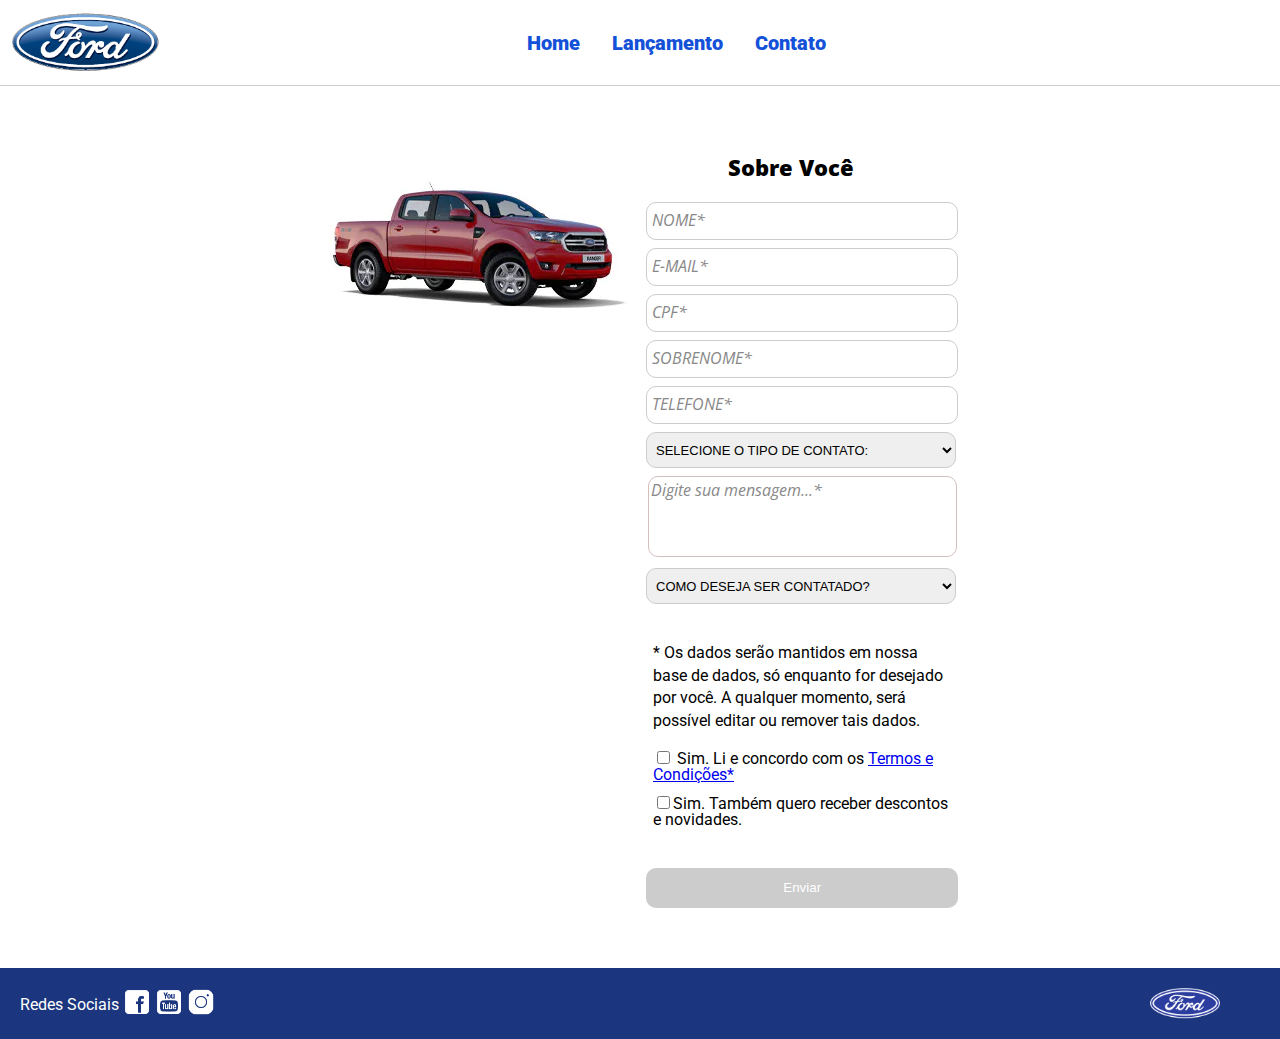
<file: DESAFIO-LGPD-FORD-ENTER-main/anexo_desafio_javascript/contato.html>
<!DOCTYPE html>
<html lang="pt-br">
<head>
    <meta charset="UTF-8">
    <meta http-equiv="X-UA-Compatible" content="IE=edge">
    <meta name="viewport" content="width=device-width, initial-scale=1.0">
    <title>Ford</title>    
    <link rel="icon" type="image/png" href="img/icon-ford.png">
    <link href="css/reset.css" rel="stylesheet">
    <link href="css/style.css" rel="stylesheet">
    <link href="css/form.css" rel="stylesheet">
    <link href="https://fonts.googleapis.com/css2?family=Open+Sans:ital,wght@0,300..800;1,300..800&display=swap" rel="stylesheet">
    <script src="js/form.js"></script>
</head>
<body>
    <header>       
        <div>
            <img src="img/logo-ford-256.png" width="150" class="logo" />
        </div>
        <nav>
            <ul>
                <li>
                    <a href="index.html">Home</a>
                </li>
                <li>
                    <a href="lancamento.html">Lançamento</a>
                </li>
                <li>
                    <a href="contato.html">Contato</a>
                </li>
            </ul>
        </nav>

    </header>
    <main>
        <div class="forms">
            <div>
                <img src="img/xls 2.2 diesel.jpg">
            </div>
            <div>
                <h2 class="titulo" style="font-family: Open Sans; font-size: 22px;">Sobre Você</h2>
                <br>
                
                <form onsubmit="return Enviar();">
                <input type="text" id="nomeid" name="nome" placeholder="NOME*" class="fordform" required>
                <input type="text" name="email" placeholder="E-MAIL*" class="fordform" required>
                <input type="text" name="cpf" placeholder="CPF*" class="fordform" required>
                <input type="text" name="sobrenome" placeholder="SOBRENOME*" class="fordform" required>
                <input type="text" name="telefone" placeholder="TELEFONE*" class="fordform" required>
                <select name="contato" id="tipo-contato" class="fordform" required>
                <option selected>SELECIONE O TIPO DE CONTATO:</option>
                <option>Elogio</option>
                <option>Reclamação</option>
                <option>Solicitação</option>
                </select>
                <textarea id="mensagem" name="mensagem" placeholder="Digite sua mensagem...*" class="formmensage" rows="5" required></textarea>
                <select name="contato" id="tipo-contato" class="fordform" required>
                <option selected>COMO DESEJA SER CONTATADO?</option>
                <option>TELEFONE</option>
                <option>E-MAIL</option>
                </select>
                
                <div class="formLGPD" style="width: 300px; overflow-wrap: break-word;">
                
                <p>* Os dados serão mantidos em nossa base de dados, só enquanto for desejado por você. A qualquer momento, será possível editar ou remover tais dados.</p>

                <br>
                <label>
                <input type="checkbox" id="checkbox1"> Sim. Li e concordo com os <a href="https://www.ford.com.br/politica-de-privacidade/" target="_blank" id="link-termos">Termos e Condições*</a>
                </label>
                
                <label>
                <input type="checkbox" id="checkbox2">Sim.  Também quero receber descontos e novidades.
                </label>
                </div>
                    
            <button class= "botao_contato" type="submit" disabled>Enviar</button>
            </form>

            </div>
            
        </div>

    </main>

    <footer>
        <nav id="social">
            <ul>
                <li><span class="redesociais">Redes Sociais</span></li>
                <li><a href="https://www.facebook.com/ford/" title="Facebook"><img src="img/facebook-50.png"></a></li>
                <li><a href="https://www.youtube.com/@ford" title="YouTube"><img src="img/youtube-squared-50.png"></a></li>
                <li><a href="https://www.instagram.com/ford/" title="Instagram"><img src="img/instagram-logo-50.png"></a></li>
            </ul>
        </nav>
        <div>
           <img src="img/ford-96.png" width="70"  />
        </div>
    </footer>   

 <div id="modal-alerta"> 
  <div style="background: white; padding: 30px; border-radius: 10px; text-align: center; max-width: 90%; box-shadow: 0 0 10px black;">
    <p>Por favor, leia os Termos e Condições antes de prosseguir.</p>
     <div style="display: flex; justify-content: center; margin-top: 15px;">
     <button onclick="fecharModal()" style= "margin-top: 15px; padding: 10px 20px; border: none; background-color: #1351d8; color: white; border-radius: 5px; cursor: pointer;">OK</button>
     </div>
  </div>
 </div>

<script src="js/termos.js"></script>

</body>
</html>
</file>
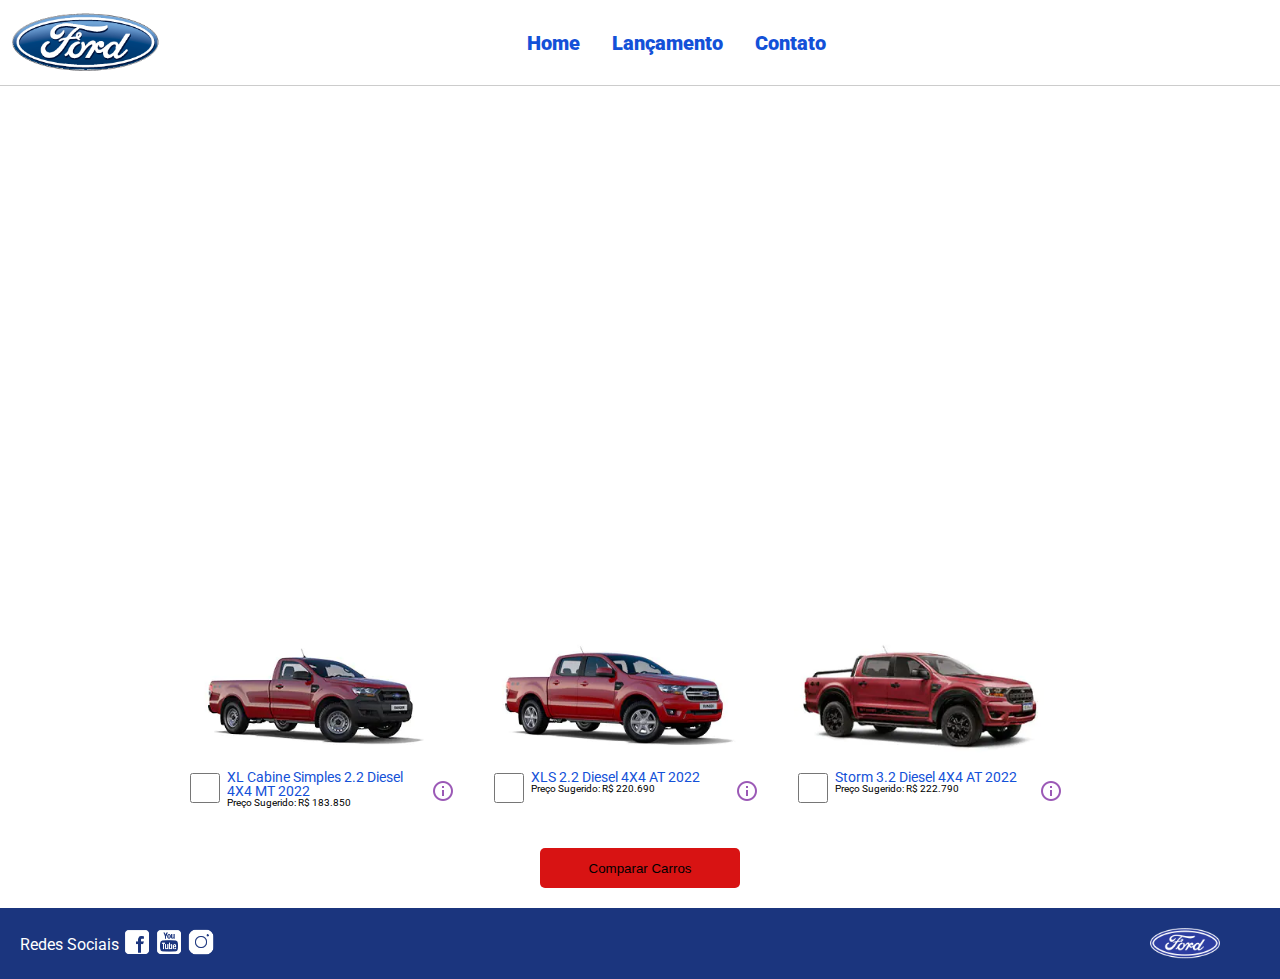
<file: DESAFIO-LGPD-FORD-ENTER-main/anexo_desafio_javascript/lancamento.html>
<!DOCTYPE html>
<html lang="pt-br">
<head>
    <meta charset="UTF-8">
    <meta http-equiv="X-UA-Compatible" content="IE=edge">
    <meta name="viewport" content="width=device-width, initial-scale=1.0">
    <title>Ford</title>    
    <link rel="icon" type="image/png" href="img/icon-ford.png">
    <link href="css/reset.css" rel="stylesheet">
    <link href="css/style.css" rel="stylesheet">
    <link href="css/lancamento.css" rel="stylesheet">
    <script src="js/compare.js"></script>
</head>
<body>
    <header>       
        <div>
            <img src="img/logo-ford-256.png" width="150" class="logo" />
        </div>
        <nav>
            <ul>
                <li>
                    <a href="index.html">Home</a>
                </li>
                <li>
                    <a href="lancamento.html">Lançamento</a>
                </li>
                <li>
                    <a href="contato.html">Contato</a>
                </li>
            </ul>
        </nav>

    </header>
    <main>
        <div>
            <iframe style = "display: block; margin-bottom: 30px; margin-left: auto; margin-right: auto; width: 100%;
            height: 500px;" src="https://www.youtube-nocookie.com/embed/vQsryuNmsL0?controls=0&autoplay=1&modestbranding=0&loop=1&mute=1&rel=0&hd=1" title="YouTube video player" frameborder="0" allow="accelerometer; autoplay; clipboard-write; encrypted-media; gyroscope; picture-in-picture" allowfullscreen></iframe>
        </div>
        <div>
            <ul class="modelcars">
                <li> 
                    <img src="img/XL Cabine.jpg" class="photocar">
                    <div class="infocar">
                        <div>
                            <input type="checkbox" value="car1" class="checkbox" onchange="SetCarToCompare(this, new Car('XL Cabine Simples 2.2 Diesel 4X4 MT 2022', 183850, 511, 1821, 232, 1234, 2.2, 160, 1420, 'Aço Estampado 16', 'img/XL Cabine.jpg'));">
                        </div>
                        <div class="info">
                            <span class="textmodel">XL Cabine Simples 2.2 Diesel 4X4 MT 2022</span>
                            <span class="textprice">Preço Sugerido: R$ 183.850</span>
                        </div>
                        <div>
                            <img src="img/info.png">
                        </div>
                    </div>
                </li>
                <li>
                    <img src="img/xls 2.2 diesel.jpg" class="photocar">
                    <div class="infocar">
                        <div>
                            <input type="checkbox" value="car1" class="checkbox" onchange="SetCarToCompare(this, new Car('XLS 2.2 Diesel 4X4 AT 2022', 220690, 511, 1821, 232, 1076, 2.2, 160, 1180, 'Aço Estampado 16', 'img/xls 2.2 diesel.jpg'));">
                        </div>
                        <div class="info">
                            <span class="textmodel">XLS 2.2 Diesel 4X4 AT 2022</span>
                            <span class="textprice">Preço Sugerido: R$ 220.690</span>
                        </div>
                        <div>
                            <img src="img/info.png">
                        </div>
                    </div>
                </li>
                <li>
                    <img src="img/storm.jpg" class="photocar">
                    <div class="infocar">
                        <div>
                            <input type="checkbox" value="car1" class="checkbox" onchange="SetCarToCompare(this, new Car('Storm 3.2 Diesel 4X4 AT 2022', 222790, 511, 1821, 232, 1040, 3.2, 200, 1180, 'Liga Leve 17', 'img/storm.jpg'));">
                        </div>
                        <div class="info">
                            <span class="textmodel">Storm 3.2 Diesel 4X4 AT 2022</span>
                            <span class="textprice">Preço Sugerido: R$ 222.790</span>
                        </div>
                        <div>
                            <img src="img/info.png">
                        </div>
                    </div>
                </li>
            </ul>
        </div>
        <div style="text-align: center;padding-bottom: 20px;">
            <button type="button" style="height: 40px; width: 200px;" onclick="ShowCompare()">Comparar Carros</button>
        </div> 
    </main>
    <footer>
        <nav id="social">
            <ul>
                <li><span class="redesociais">Redes Sociais</span></li>
                <li><a href="https://www.facebook.com/ford/" title="Facebook"><img src="img/facebook-50.png"></a></li>
                <li><a href="https://www.youtube.com/@ford" title="YouTube"><img src="img/youtube-squared-50.png"></a></li>
                <li><a href="https://www.instagram.com/ford/" title="Instagram"><img src="img/instagram-logo-50.png"></a></li>
            </ul>
        </nav>
        <div>
           <img src="img/ford-96.png" width="70"  />
        </div>
    </footer> 

    <div id="compare">
        <table>
            <tbody>
            <tr >
            <td>&nbsp;</td>
            <td id="compare_image_0"></td>
            <td id="compare_image_1"></td>
            </tr>
            <tr >
            <td>Modelo</td>
            <td id="compare_modelo_0"></td>
            <td id="compare_modelo_1"></td>
            </tr>
            <tr >
            <td>Altura da ca&ccedil;amba (mm)</td>
            <td id="compare_alturacacamba_0"></td>
            <td id="compare_alturacacamba_1"></td>
            </tr>
            <tr >
            <td >Altura do ve&iacute;culo (mm)</td>
            <td id="compare_alturaveiculo_0"></td>
            <td id="compare_alturaveiculo_1"></td>
            </tr>
            <tr>
            <td>Altura livre do solo (mm)</td>
            <td id="compare_alturasolo_0"></td>
            <td id="compare_alturasolo_1"></td>
            </tr>
            <tr >
            <td >Capacidade de carga (Kg)</td>
            <td id="compare_capacidadecarga_0"></td>
            <td id="compare_capacidadecarga_1"></td>
            </tr>
            <tr >
            <td >Motor</td>
            <td id="compare_motor_0"></td>
            <td id="compare_motor_1"></td>
            </tr>
            <tr >
            <td >Pot&ecirc;ncia (cv)</td>
            <td id="compare_potencia_0"></td>
            <td id="compare_potencia_1"></td>
            </tr>
            <tr >
            <td >Volume de ca&ccedil;amba (L)</td>
            <td id="compare_volumecacamba_0"></td>
            <td id="compare_volumecacamba_1"></td>
            </tr>
            <tr >
            <td >Roda</td>
            <td id="compare_roda_0"></td>
            <td id="compare_roda_1"></td>
            </tr>
            <tr >
            <td >Pre&ccedil;o</td>
            <td id="compare_preco_0"></td>
            <td id="compare_preco_1"></td>
            </tr>
            </tbody>
            
        </table>
        <div style="text-align: center;padding-bottom: 20px;">
            <button type="button" style="height: 40px; width: 200px;" onclick="HideCompare()">Fechar</button>
        </div> 
    </div>   
</body>
</html>
</file>
<file: DESAFIO-LGPD-FORD-ENTER-main/anexo_desafio_javascript/css/style.css>
@import url('https://fonts.googleapis.com/css2?family=Roboto:wght@300&display=swap');

body {
    background: #FFFFFF;
    height: 100%;
    font-family: 'Roboto', sans-serif;
}

html {
    height: 100%;
}

header ul {
    text-align: center;
    margin-left: auto;
    margin-right: auto;
    display: block;
}

ul {
	display: inline-block;
}

header {
    background: #FFFFFF;
    border-bottom: 1px solid #ccc;
    margin-bottom: 10px;
    padding: 10px;
}

header div {
    display: inline;
    vertical-align: middle;
}

header nav {
    display: inline-block;
    vertical-align: middle;
    width: 80vw;
}

header nav a {
    color: #1351d8;
    font-size: 20px;
    text-decoration: none;
    font-weight: 900;
    margin-left: 14px;
    margin-right: 14px;
}

header nav a:hover {
    color: #1b357e;
    text-decoration: none;
    font-weight: 900;
}

nav li {
    display: inline;
    list-style: none;
}

main {
    min-height: calc(100% - 167px);
}

.carousel-img {
    width: 100%;
    padding: 25px;
    text-align: center;
    justify-content: center;
	height: auto;
}

div#carousel {
    height: 46vh;
    width: 100%;
     max-height: 628px;
    -webkit-transition: all .3s ease-in-out;
    -moz-transition: all .3s ease-in-out;
    transition: all .3s ease-in-out;
    text-align: center;
}

div#carousel-title a {
    text-decoration: none;
}

div#carousel-title  {
    display: block;
    text-align: center;
    margin-top: 80px;
    font-weight:bold;
}

button {
    background-color: rgb(216, 19, 19);
    border: black;
    border-radius: 5px;
}

button:hover {
    background: #5e0909;
    cursor: pointer;
}

#prev-button {
    left: 200px;
}

#next-button {
    right: 200px;
}

.nav-arrow {
    position: absolute;
    top: 45%;
    transform: translateY(-50%);
    background-color: rgba(0,0,0,0.5);
    color: white;
    border: none;
    font-size: 24px;
    padding: 10px;
    cursor: pointer;
    z-index: 10; 
    border-radius: 50%;
}


nav#social {
    display: inline;
    width: 80%;
}

nav#social ul img {
    width: 28px;
}

span.redesociais {
    color: #ffffff;
    vertical-align: super;
}



footer {
    background: #1B357E;
    padding: 20px;

}

footer div {
    display: inline;
    float: right;
    margin-right: 40px;
}
</file>
<file: DESAFIO-LGPD-FORD-ENTER-main/anexo_desafio_javascript/css/form.css>
main div {
    display: inline-block;
    vertical-align: top;
    text-align: left;
    padding-top: 30px;
    padding-bottom: 30px;
}

.fordform {
    display: block;
    width: 300px;
    border: 1px solid #cccccc;
    border-radius: 10px;
    height: 26px;
    margin: 8px;
    font-size: 13px;
    padding: 5px;
}

.titulo {
    margin-left: 90px;
}

select.fordform {
    width: 310px;
    height: 36px;
    color: #807d7d;
}

.forms input:hover {
    border: 2px solid #1B357E; 
	box-shadow: 0 0 5px #140101;
}

.fordform::placeholder {
  font-family: 'Open Sans', cursive; /* ou outra fonte que você quiser */
  font-size: 16px; /* você também pode ajustar o tamanho */
  font-style: italic; /* opcional */
  color: #888; /* cor opcional */
}

#mensagem {
	resize: none;
    border-radius: 10px;
    border-color: rgb(211, 190, 190);
    margin-left: 10px;
    width: 303px;
}

#mensagem:hover {
	border: 2px solid #1B357E;  
	box-shadow: 0 0 5px #140101;
}

.formmensage::placeholder {
  font-family: 'Open Sans', cursive; /* ou outra fonte que você quiser */
  font-size: 16px; /* você também pode ajustar o tamanho */
  font-style: italic; /* opcional */
  color: #888; /* cor opcional */
}

.formLGPD {
  margin-left: 15px;
  display: block;
}

.formLGPD p {
  margin: 0;
  line-height: 1.4; /* melhora a leitura sem exagerar na altura */
}

.formLGPD label {
    display: block;
    margin-bottom: 10px;
    cursor: pointer;
}

.formLGPD a:hover {
    color: red;
}

input:focus-visible {
    outline: none;
}

select:focus-visible {
    outline: none;
}

#tipo-contato:valid {
    color: black; /* Cor quando uma opção válida for selecionada */
}

.forms {
    display: block;
    text-align: center;
}

h2 {
    text-align: left;
    font-weight: 800;
}


button {
    width: 200px;
    height: 40px;
    margin-right: 8px;
    float: right;
}

.botao_contato {
    background: #1351d8;
    color: #fff;
    border: 0px;
    border-radius: 10px;
    width: 95%;
}

.botao_contato:disabled {
  background-color: #cccccc; 
  cursor: not-allowed;
}

div#modal-alerta {
  display:none;
  position: fixed;
  top: 0; left: 0;
  width: 100vw; 
  height: 100vh; 
  background: rgba(0,0,0,0.7); 
  z-index: 1000; 
  align-items: center; 
  justify-content: center; 
}

div#modal-alerta p {
  font-family: Open Sans;
  font-size: 18px;
}
</file>
<file: DESAFIO-LGPD-FORD-ENTER-main/anexo_desafio_javascript/css/lancamento.css>
ul.modelcars {
    display: block;
    text-align: center;
    margin-bottom: 40px;
}

ul.modelcars li {
    display: inline-block;
    text-align: left;
    width: 300px;
    vertical-align: top;
}

img.photocar {
    display: block;
    width: 250px;
}

.checkbox {
    width: 30px;
    height: 30px;
    border: 1px solid #1b357e;
}

.infocar div {
    display: inline-block;
}

.info {
    width: 200px;
    vertical-align: top;
}

.textmodel {
    display: block;
    text-align: left;
    font-size: 14px;
    color: #1351d8;
    
}
.textprice {
    display: block;
    text-align: left;
    font-size: 10px;
}

table {
    border-collapse: collapse;
    width: 80%;
    margin-left: auto;
    margin-right: auto;
    margin-top: 2vh;
    margin-bottom: 10px;
  }
  
  th, td {
    text-align: left;
    padding: 8px;
  }

  td:nth-child(1) {  
    font-weight: 700;
    width: 40%;
  }

  tr:nth-child(even) {background-color: #f2f2f2;}

div#compare {
    position: absolute;
    display: none;
    width: 50vw;
    max-width: 800px;
    min-width: 400px;
    height: 105vh;
    max-height: 700px;
    min-height: 350px;
    background: #fff;
    top: calc(100vh - 80%);
    left: 25vw;
    border-radius: 10px;
    padding: 10px;
    -webkit-box-shadow: 1px 1px 6px 0px rgb(0 0 0 / 34%);
    box-shadow: 1px 1px 6px 0px rgb(0 0 0 / 34%);
}
</file>
